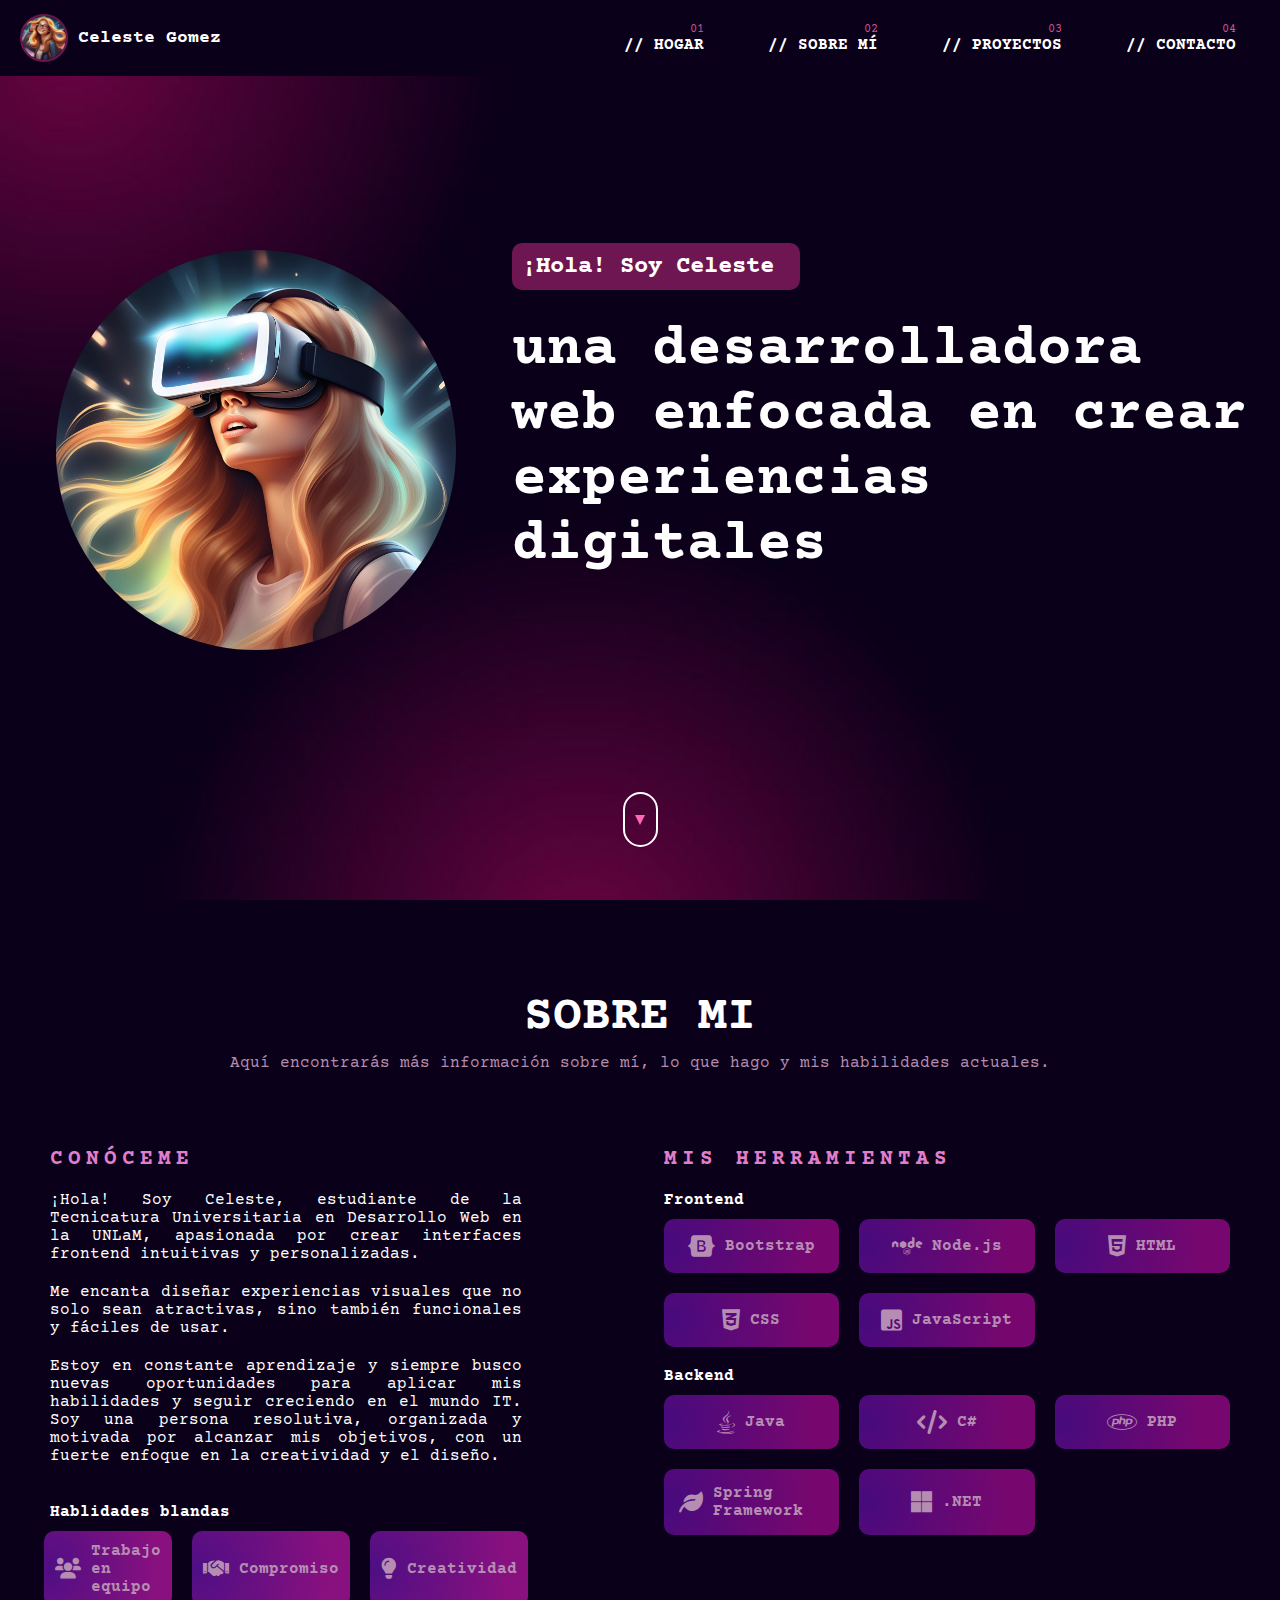
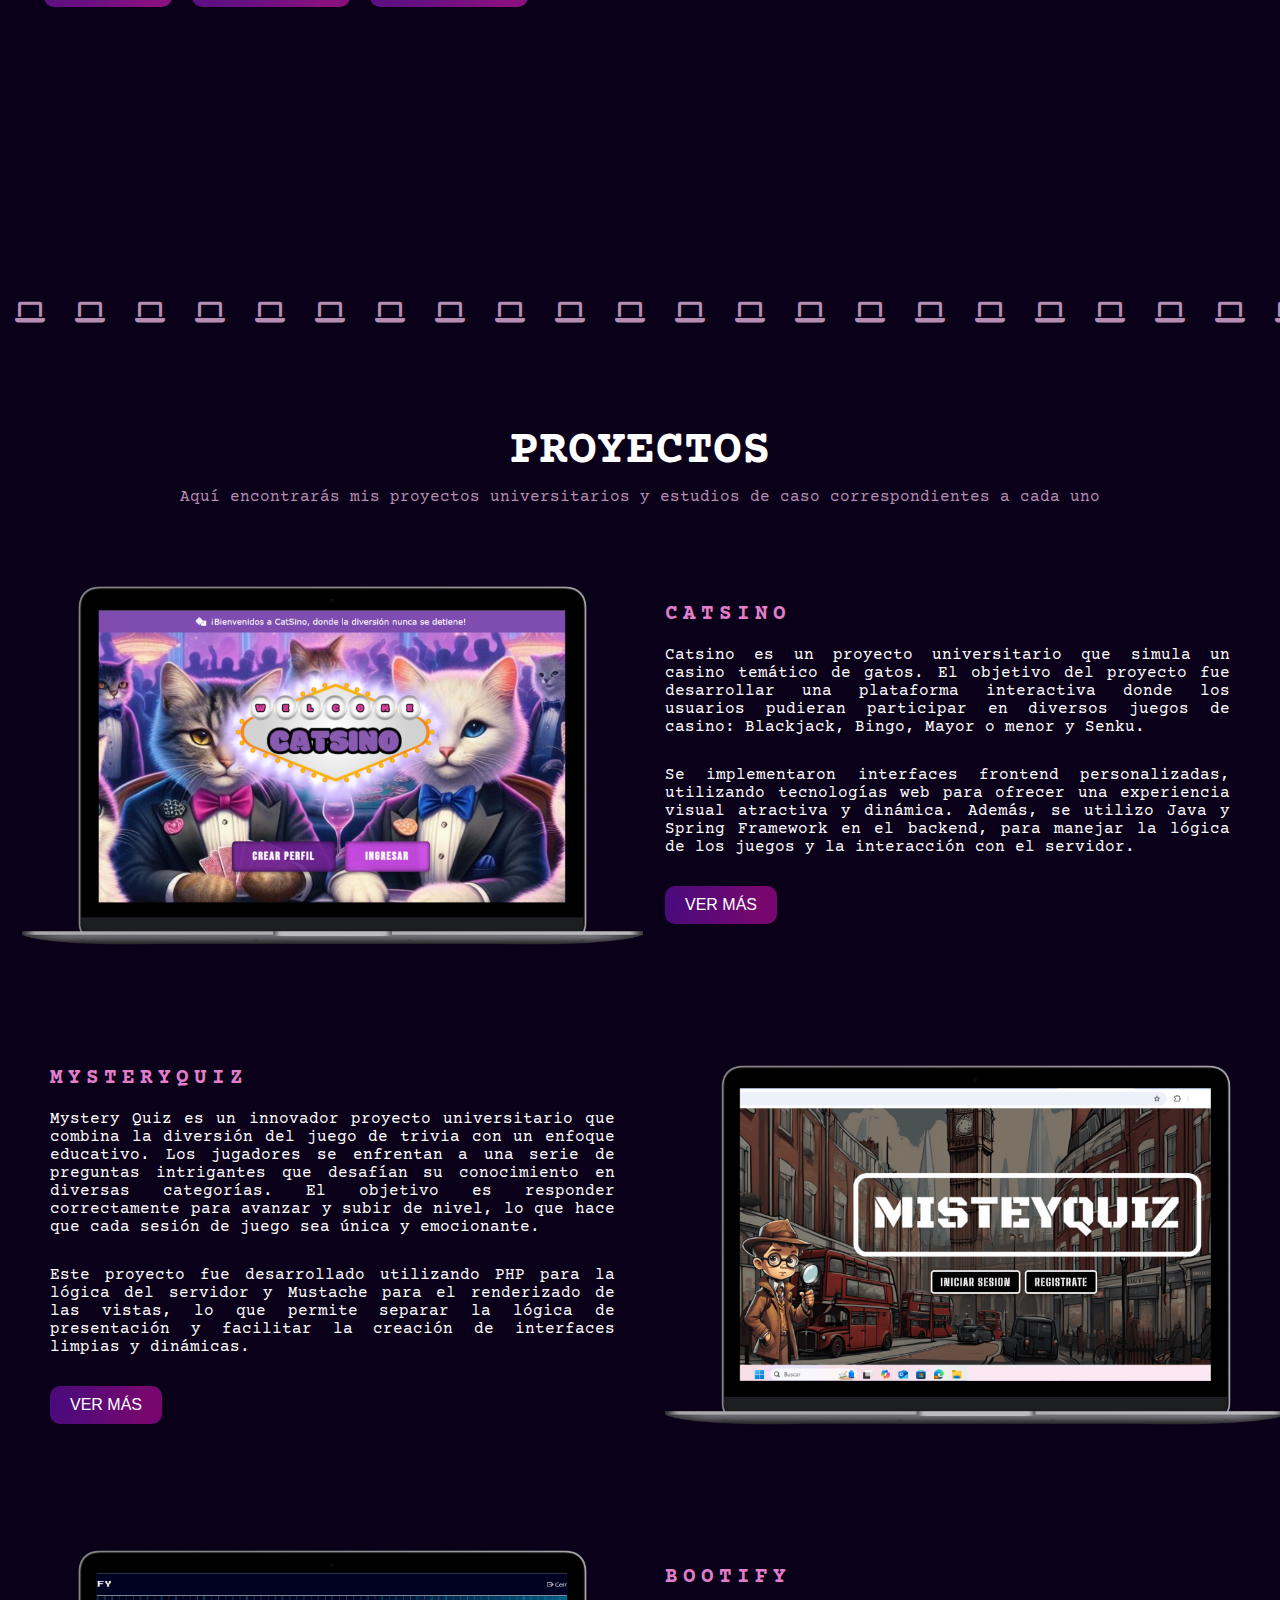
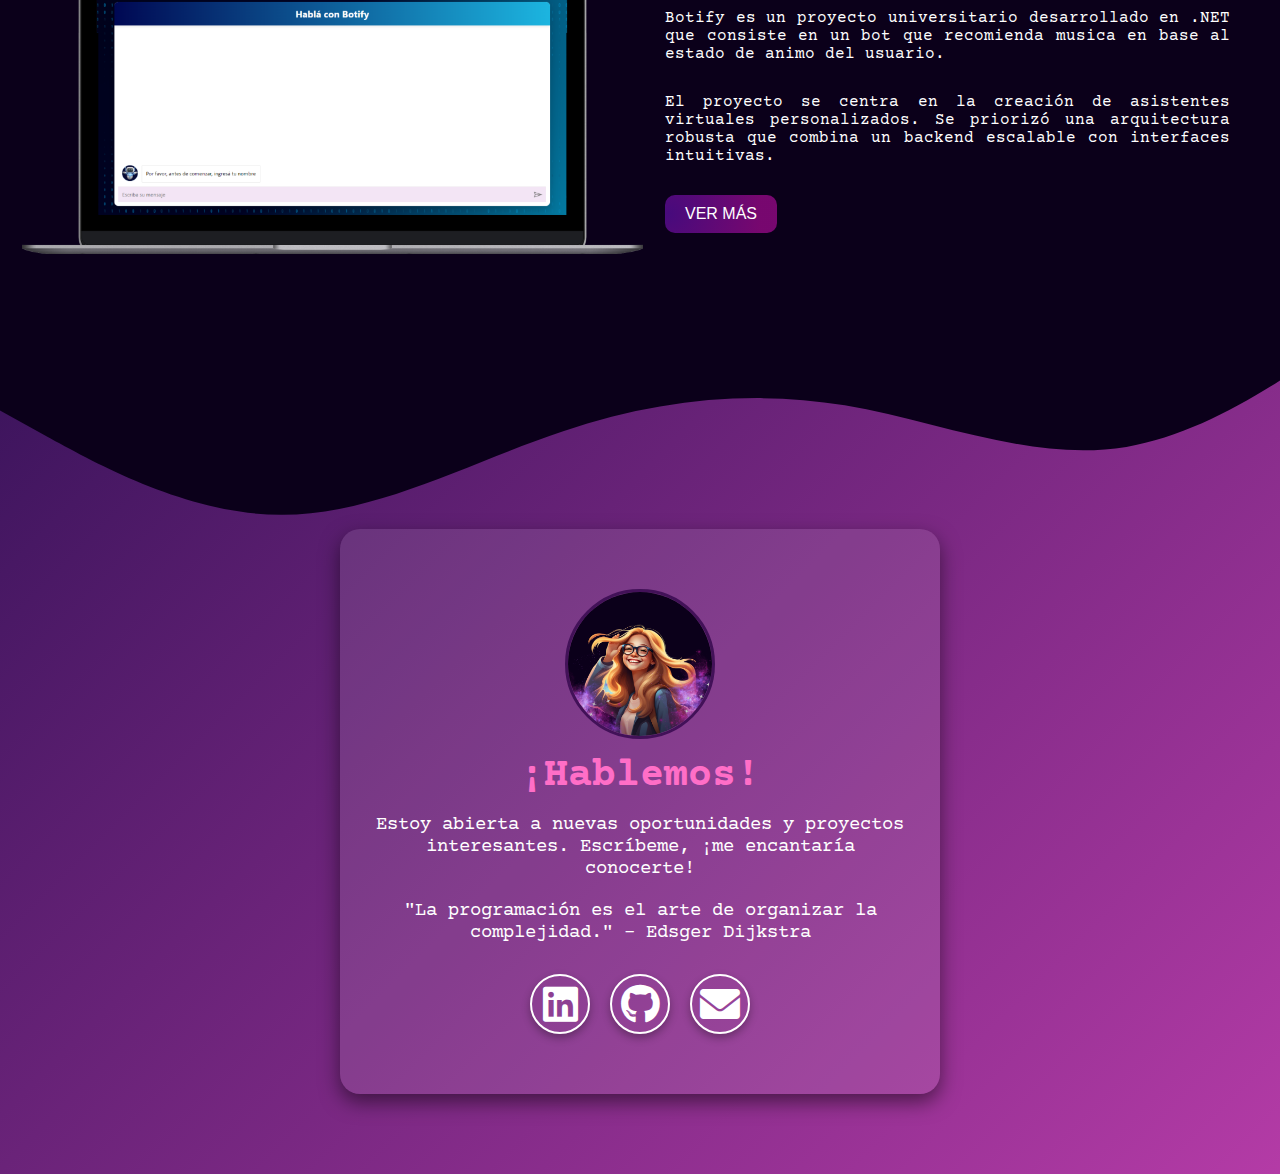
<file: index.html>
<!DOCTYPE html>
<html lang="es">
<head>
    <meta charset="UTF-8">
    <meta name="viewport" content="width=device-width, initial-scale=1.0">
    <meta http-equiv="Content-Language" content="es">
    <link rel="icon" href="imagenes/favicon (3).png" type="image/png">
    <link rel="stylesheet" href="css/index.css">
    <link rel="stylesheet" href="css/movil.css">
    <link rel="stylesheet" href="css/menu.css">
    <link rel="stylesheet" href="https://cdnjs.cloudflare.com/ajax/libs/font-awesome/6.0.0-beta3/css/all.min.css"> 
    <title>Index</title>
    
</head>
<body>
    <!------------------------------- NAVEGADOR ---------------------------->
    <header id="menu">
        <nav  class="navbar">
            <div class="menu-icon" id="menu-icon">
                &#9776; 
            </div>
            <div class="nav-extra">
                <img src="imagenes/FotoMenu.jpg" alt="Foto Navegador" class="nav-img">
                <p class="nav-text">Celeste Gomez</p>
            </div>
            <ul id="nav-links">
            <li><a href="#home"><span class="menu-number">01</span> //   HOGAR</a></li>
            <li><a href="#aboutMe"><span class="menu-number">02</span> //   SOBRE MÍ</a></li>
            <li><a href="#proyects"><span class="menu-number">03</span> //   PROYECTOS</a></li>
            <li><a href="#contacto"><span class="menu-number">04</span> //   CONTACTO</a></li>
        </ul>
        </nav>
    </header>

    <!------------------------------- SECCION HOME ---------------------------->
    <section id="home">
        <div class="contenidoHome">
        <div class="column right-column">
            <img src="imagenes/me.png" alt="foto perfil" class="imagenPerfil">  
        </div>
        <div class="column left-column">
            <h2 class="left-column-titulo">¡Hola! Soy Celeste</h2>
            <p class="highlighted">
                una <span class="highlight">desarrolladora web</span> enfocada en <span class="highlight">crear experiencias</span> digitales
            </p>
        </div>
    </div>
    </section>

    <div class="sectionArrow">
        <div class="oval">
            <a class="arrow" href="#aboutMe"></a>        
        </div>
    </div>

    <!-------------------------------SECCION SOBRE MI ---------------------------->
    <section id="aboutMe">
        <div class="containerAbm"></div>
        <div class="containerAbm">
            <h1>SOBRE MI</h1>
            <p class="subtitle">Aquí encontrarás más información sobre mí, lo que hago y mis habilidades actuales.</p>
            <br><br>
            <div class="contentAbm">
                <div class="column left">
                    <div >
                    <h3>CONÓCEME</h3>
                    <p>¡Hola! Soy Celeste, estudiante de la Tecnicatura Universitaria en Desarrollo Web en la UNLaM, apasionada por crear interfaces frontend intuitivas y personalizadas.</p>
                    <p>Me encanta diseñar experiencias visuales que no solo sean atractivas, sino también funcionales y fáciles de usar.</p>
                    <p>Estoy en constante aprendizaje y siempre busco nuevas oportunidades para aplicar mis habilidades y seguir creciendo en el mundo IT. Soy una persona resolutiva, organizada y motivada por alcanzar mis objetivos, con un fuerte enfoque en la creatividad y el diseño.</p>
                    </div>
                    <br>
                    <h4>Hablidades blandas</h4>
                    <div class="tools pbottom">
                        <div class="tool2"><i class="fas fa-users"></i> Trabajo en equipo</div>
                        <div class="tool2"><i class="fas fa-handshake"></i> Compromiso</div>
                        <div class="tool2"><i class="fas fa-lightbulb"></i> Creatividad</div>
                    </div>
                </div>
                
                <br><br>
                <div class="column right">
                    <h3>MIS HERRAMIENTAS</h3>
                    <h4>Frontend</h4>
                    <div class="tools pbottom">
                        <div class="tool"><i class="fab fa-bootstrap"></i> Bootstrap</div>
                        <div class="tool"><i class="fab fa-node"></i> Node.js</div>
                        <div class="tool"><i class="fab fa-html5"></i> HTML</div>
                        <div class="tool"><i class="fab fa-css3-alt"></i> CSS</div>
                        <div class="tool"><i class="fab fa-js-square"></i> JavaScript</div>
                    </div>
                    <h4>Backend</h4>
                    <div class="tools">
                        <div class="tool"><i class="fab fa-java"></i> Java</div>
                        <div class="tool"><i class="fas fa-code"></i> C#</div>
                        <div class="tool"><i class="fab fa-php"></i> PHP</div>
                        <div class="tool"><i class="fas fa-leaf"></i> Spring Framework</div>
                        <div class="tool"><i class="fab fa-microsoft"></i> .NET</div>
                    </div>
                </div>
            </div>
        </div>
    </section>

    <!------------------------------- ANIMACION DIVISION ---------------------------->
    <div class="computer-line">
        <div class="icons">
          <i class="fas fa-laptop"></i>
          <i class="fas fa-laptop"></i>
          <i class="fas fa-laptop"></i>
          <i class="fas fa-laptop"></i>
          <i class="fas fa-laptop"></i>
          <i class="fas fa-laptop"></i>
          <i class="fas fa-laptop"></i>
          <i class="fas fa-laptop"></i>
          <i class="fas fa-laptop"></i>
          <i class="fas fa-laptop"></i>
           <i class="fas fa-laptop"></i>
           <i class="fas fa-laptop"></i>
           <i class="fas fa-laptop"></i>
           <i class="fas fa-laptop"></i>
           <i class="fas fa-laptop"></i>
          <i class="fas fa-laptop"></i>
          <i class="fas fa-laptop"></i>
          <i class="fas fa-laptop"></i>
          <i class="fas fa-laptop"></i>
          <i class="fas fa-laptop"></i>
          <i class="fas fa-laptop"></i>
          <i class="fas fa-laptop"></i>
          <i class="fas fa-laptop"></i>
          <i class="fas fa-laptop"></i>
          <i class="fas fa-laptop"></i>
          <i class="fas fa-laptop"></i>
          <i class="fas fa-laptop"></i>
          <i class="fas fa-laptop"></i>
          <i class="fas fa-laptop"></i>
          <i class="fas fa-laptop"></i>
           <i class="fas fa-laptop"></i>
           <i class="fas fa-laptop"></i>
           <i class="fas fa-laptop"></i>
           <i class="fas fa-laptop"></i>
           <i class="fas fa-laptop"></i>
          <i class="fas fa-laptop"></i>
          <i class="fas fa-laptop"></i>
          <i class="fas fa-laptop"></i>
          <i class="fas fa-laptop"></i>
          <i class="fas fa-laptop"></i>
        </div>
    </div>
    
    <!------------------------------- SECCION PROYECTOS ---------------------------->
    <section id="proyects">
        <div class="containerpy">
            <h1>PROYECTOS</h1>
            <p class="subtitleP">Aquí encontrarás mis proyectos universitarios y estudios de caso correspondientes a cada uno</p>
            <div class="project-content">
                <div class="columnP left">
                    <img src="imagenes//01-Catsino/homeCatsino.png" alt="Proyecto Catsino">
                </div>
                <div class="columnP right">
                    <h3>CATSINO</h3>
                    <p>Catsino es un proyecto universitario que simula un casino temático de gatos. El objetivo del proyecto fue desarrollar una plataforma interactiva donde los usuarios pudieran participar en diversos juegos de casino: Blackjack, Bingo, Mayor o menor y Senku.</p>
                    <p>Se implementaron interfaces frontend personalizadas, utilizando tecnologías web para ofrecer una experiencia visual atractiva y dinámica. Además, se utilizo Java y Spring Framework en el backend, para manejar la lógica de los juegos y la interacción con el servidor.</p>
                    <a href="view/Proyecto1-Catsino.html" class="show-btn" hr>VER MÁS</a>
                </div>
            </div>   
        </div>

        <div class="containerpy">
            <div class="project-content revers">
                <div class="columnP leftE">
                    <h3>MYSTERYQUIZ</h3>
                    <p>Mystery Quiz es un innovador proyecto universitario que combina la diversión del juego de trivia con un enfoque educativo. Los jugadores se enfrentan a una serie de preguntas intrigantes que desafían su conocimiento en diversas categorías. El objetivo es responder correctamente para avanzar y subir de nivel, lo que hace que cada sesión de juego sea única y emocionante.</p>
                    <p>Este proyecto fue desarrollado utilizando PHP para la lógica del servidor y Mustache para el renderizado de las vistas, lo que permite separar la lógica de presentación y facilitar la creación de interfaces limpias y dinámicas.</p>
                    <a href="view/Proyecto2-MisteryQuiz.html" class="show-btn" hr>VER MÁS</a>
                </div>
                <div class="columnP right">
                    <img src="imagenes/02-MisteryQuiz/homeMistery.png" alt="Proyecto MysteryQuiz">
                </div>
            </div>
            
        </div>

        <div class="containerpy">
            <div class="project-content">
                <div class="columnP left">
                    <img src="imagenes/03-Botify/botifyMuestra.png" alt="Proyecto Botify">
                </div>
                <div class="columnP right">
                    <h3>BOOTIFY</h3>
                    <p>Botify es un proyecto universitario desarrollado en .NET que consiste en un bot que recomienda musica en base al estado de animo del usuario.</p>
                    <p>El proyecto se centra en la creación de asistentes virtuales personalizados. Se priorizó una arquitectura robusta que combina un backend escalable con interfaces intuitivas.</p>
                    <a href="view/Proyecto3-Botify.html" class="show-btn" hr>VER MÁS</a>
                </div>
            </div>   
        </div>

    </section>
   
    <!------------------------------- SECCION CONTACTO ---------------------------->

    <section id="contacto" class="contact-section">
        <div class="wave-top">
            <svg viewBox="0 0 1440 320">
                <path fill="#0b001a" fill-opacity="1" d="M0,160L48,186.7C96,213,192,267,288,266.7C384,267,480,213,576,181.3C672,149,768,139,864,154.7C960,171,1056,213,1152,197.3C1248,181,1344,107,1392,69.3L1440,32L1440,0L1392,0C1344,0,1248,0,1152,0C1056,0,960,0,864,0C768,0,672,0,576,0C480,0,384,0,288,0C192,0,96,0,48,0L0,0Z"></path>
            </svg>
        </div>
    
        <div class="contact-content">
            <div class="contact-card">
                <img src="imagenes/me2.png" alt="Foto de contacto">
                <h2>¡Hablemos!</h2>
                <p class="description">
                    Estoy abierta a nuevas oportunidades y proyectos interesantes. Escríbeme, ¡me encantaría conocerte!
                </p>
                <p class="frase">"La programación es el arte de organizar la complejidad." - Edsger Dijkstra</p>
                <div class="icon-container">
                    <a href="https://www.linkedin.com/in/maria-celeste-gz/" target="_blank" class="icon linkedin"><i class="fab fa-linkedin"></i></a>
                    <a href="https://github.com/Celesgz" target="_blank" class="icon github"><i class="fab fa-github"></i></a>
                    <a href="mailto:gomezcelestet@gmail.com" class="icon email"><i class="fas fa-envelope"></i></a>
                </div>
            </div>
        </div>
    </section>
    
    
   <script>
const menuIcon = document.getElementById('menu-icon');
const navLinks = document.getElementById('nav-links');
menuIcon.addEventListener('click', () => {
    navLinks.style.display = navLinks.style.display === 'none' ? 'flex' : 'none';
});
// Configurar visibilidad inicial del menú según el tamaño de pantalla
function setMenuVisibility() {
    if (window.innerWidth > 768) {
        navLinks.style.display = 'flex'; 
    } else {
        navLinks.style.display = 'none'; 
    }
}
setMenuVisibility();
window.addEventListener('resize', setMenuVisibility);
    </script>
</body>
</html>
</file>
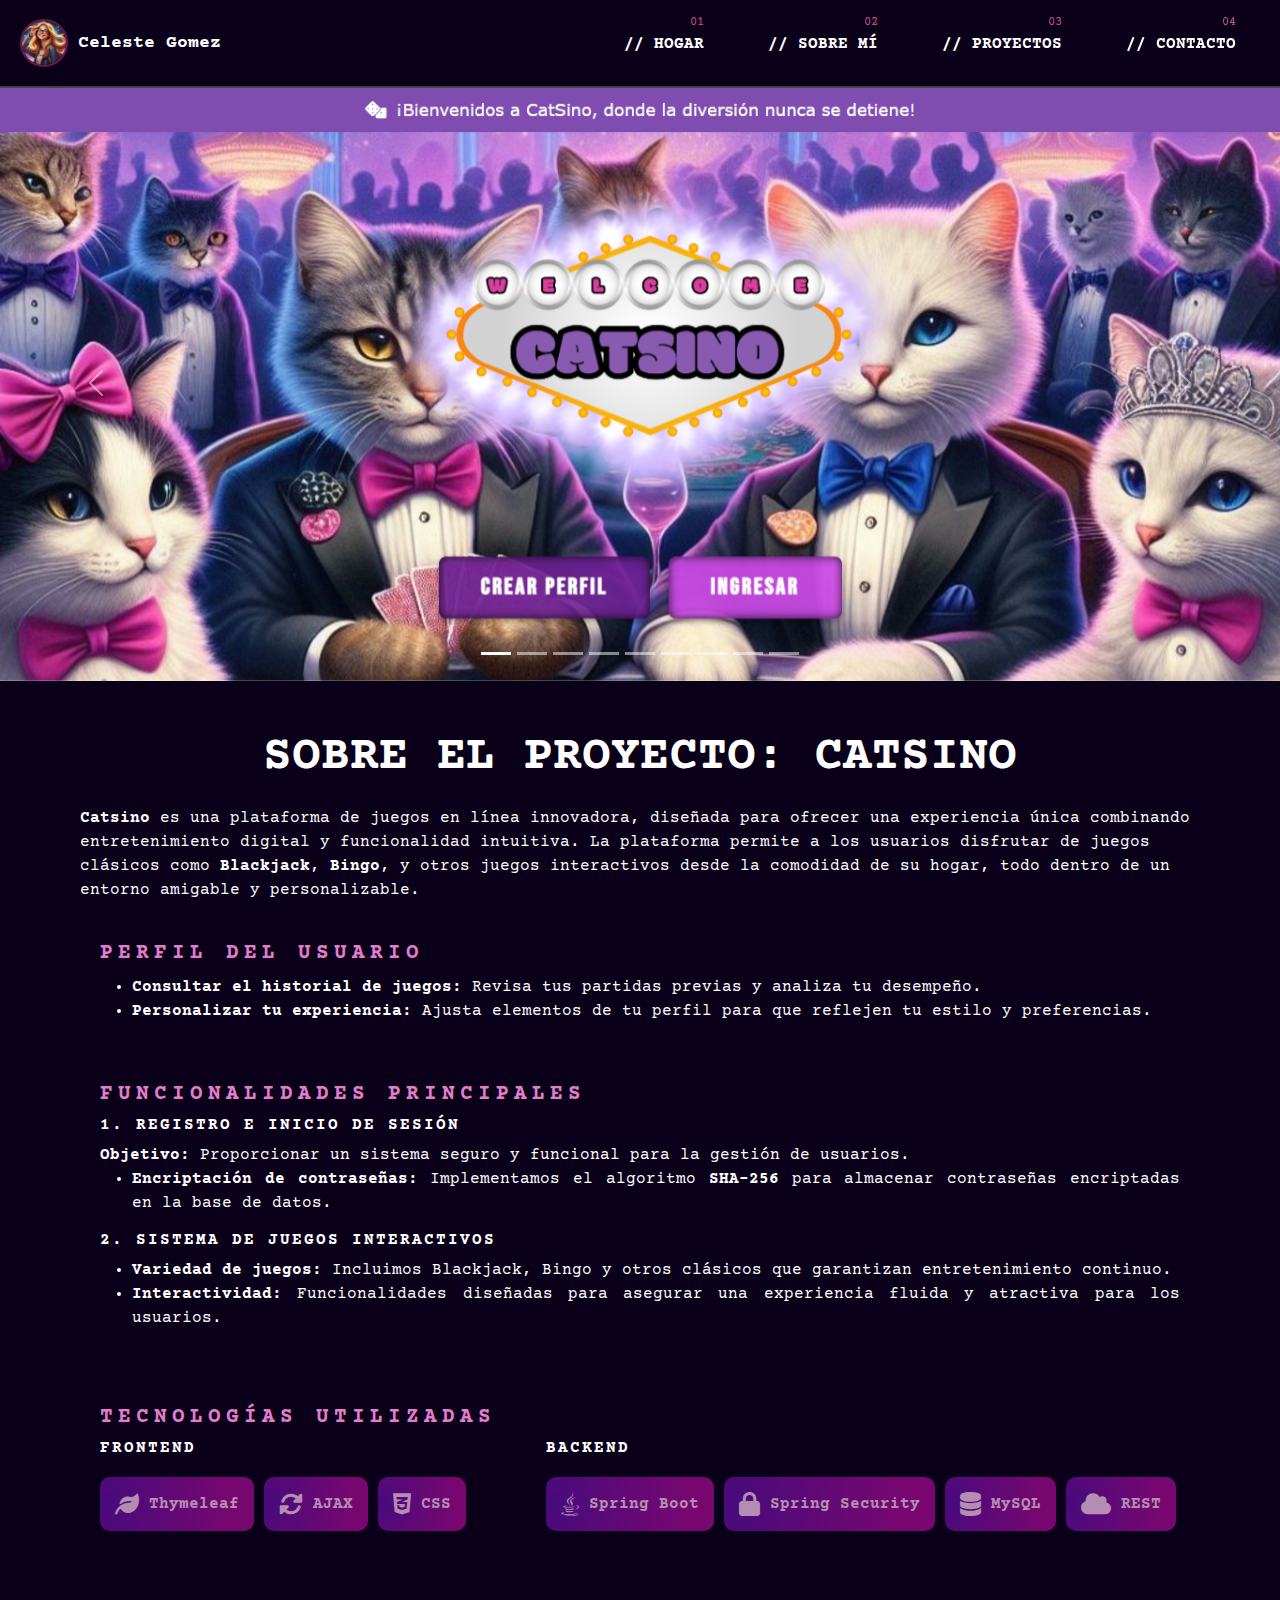
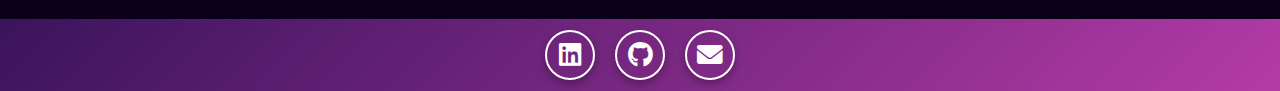
<file: view/Proyecto1-Catsino.html>
<!DOCTYPE html>
<html lang="es">
<head>
    <meta charset="UTF-8">
    <meta name="viewport" content="width=device-width, initial-scale=1.0">
    <meta http-equiv="Content-Language" content="es">
    <link rel="icon" href="../imagenes/favicon.png" type="image/png">
    <link rel="stylesheet" href="../css/proyectos.css">
    <link rel="stylesheet" href="../css/movil.css">
    <link rel="stylesheet" href="../css/menu.css">
    <!-- Bootstrap para el carrusel -->
    <link rel="stylesheet" href="https://cdn.jsdelivr.net/npm/bootstrap@5.3.0-alpha1/dist/css/bootstrap.min.css">
    <link rel="stylesheet" href="https://cdnjs.cloudflare.com/ajax/libs/font-awesome/6.0.0-beta3/css/all.min.css"> 
    <title>Proyecto1</title>
</head>
<body>
    <!------------------------------- NAVEGADOR ---------------------------->
    <header id="menu">
        <nav  class="navbar">
            <div class="menu-icon" id="menu-icon">
                &#9776; 
            </div>
            <div class="nav-extra">
                <img src="../imagenes/FotoMenu.jpg" alt="Foto Navegador" class="nav-img">
                <p class="nav-text">Celeste Gomez</p>
            </div>
            <ul id="nav-links">
            <li><a href="../index.html"><span class="menu-number">01</span> //   HOGAR</a></li>
            <li><a href="../index.html#aboutMe"><span class="menu-number">02</span> //   SOBRE MÍ</a></li>
            <li><a href="../index.html#proyects"><span class="menu-number">03</span> //   PROYECTOS</a></li>
            <li><a href="../index.html#contacto"><span class="menu-number">04</span> //   CONTACTO</a></li>
        </ul>
        </nav>
    </header>

    <!----------------------------- Carrusel de Imágenes------------------------->
    <section id="homeProyecto">
        <div id="carouselExampleIndicators" class="carousel slide" data-bs-ride="carousel">
            <div class="carousel-indicators">
                <button type="button" data-bs-target="#carouselExampleIndicators" data-bs-slide-to="0" class="active"></button>
                <button type="button" data-bs-target="#carouselExampleIndicators" data-bs-slide-to="1"></button>
                <button type="button" data-bs-target="#carouselExampleIndicators" data-bs-slide-to="2"></button>
                <button type="button" data-bs-target="#carouselExampleIndicators" data-bs-slide-to="3"></button>
                <button type="button" data-bs-target="#carouselExampleIndicators" data-bs-slide-to="4"></button>
                <button type="button" data-bs-target="#carouselExampleIndicators" data-bs-slide-to="5"></button>
                <button type="button" data-bs-target="#carouselExampleIndicators" data-bs-slide-to="6"></button>
                <button type="button" data-bs-target="#carouselExampleIndicators" data-bs-slide-to="7"></button>
                <button type="button" data-bs-target="#carouselExampleIndicators" data-bs-slide-to="8"></button>



            </div>
            <div class="carousel-inner">
                <div class="carousel-item active">
                    <img src="../imagenes/01-Catsino/home.png" class="d-block w-100" alt="Home">
                </div>
                <div class="carousel-item">
                    <img src="../imagenes/01-Catsino/login.png" class="d-block w-100" alt="Login">
                </div>
                <div class="carousel-item">
                    <img src="../imagenes/01-Catsino/juegosHome.png" class="d-block w-100" alt="Seccion juegos">
                </div>
                <div class="carousel-item">
                    <img src="../imagenes/01-Catsino/bingo2.png" class="d-block w-100" alt="Bingo">
                </div>
                <div class="carousel-item">
                    <img src="../imagenes/01-Catsino/blackJack.png" class="d-block w-100" alt="Blackjack">
                </div>
                <div class="carousel-item">
                    <img src="../imagenes/01-Catsino/mayorOmenor.png" class="d-block w-100" alt="Mayor o menor juego">
                </div>
                <div class="carousel-item">
                    <img src="../imagenes/01-Catsino/muestra.png" class="d-block w-100" alt="Como jugar">
                </div>
                <div class="carousel-item">
                    <img src="../imagenes/01-Catsino/comprainfo.png" class="d-block w-100" alt="Compra">
                </div>
                <div class="carousel-item">
                    <img src="../imagenes/01-Catsino/compra2.png" class="d-block w-100" alt="Compra 2">
                </div>
                
            </div>
            <button class="carousel-control-prev" type="button" data-bs-target="#carouselExampleIndicators" data-bs-slide="prev">
                <span class="carousel-control-prev-icon" aria-hidden="true"></span>
                <span class="visually-hidden">Anterior</span>
            </button>
            <button class="carousel-control-next" type="button" data-bs-target="#carouselExampleIndicators" data-bs-slide="next">
                <span class="carousel-control-next-icon" aria-hidden="true"></span>
                <span class="visually-hidden">Siguiente</span>
            </button>
        </div>
    </section>

 <!-- Sobre el Proyecto -->
<section id="about">
    <h1><strong>Sobre el Proyecto: Catsino</strong></h1>
    <p><strong>Catsino</strong> es una plataforma de juegos en línea innovadora, diseñada para ofrecer una experiencia única combinando entretenimiento digital y funcionalidad intuitiva. La plataforma permite a los usuarios disfrutar de juegos clásicos como <strong>Blackjack</strong>, <strong>Bingo</strong>, y otros juegos interactivos desde la comodidad de su hogar, todo dentro de un entorno amigable y personalizable.</p>

    <div class="about-container">
        <!-- Primera columna: Texto -->
        <div class="column left">
            <h2><strong>Perfil del Usuario</strong></h2>
            <ul class="justified-list">
                <li><strong>Consultar el historial de juegos:</strong> Revisa tus partidas previas y analiza tu desempeño.</li>
                <li><strong>Personalizar tu experiencia:</strong> Ajusta elementos de tu perfil para que reflejen tu estilo y preferencias.</li>
            </ul>
            <br>

            <h2><strong>Funcionalidades Principales</strong></h2>
            <h4><strong>1. Registro e Inicio de Sesión</strong></h4>
            <p><strong>Objetivo:</strong> Proporcionar un sistema seguro y funcional para la gestión de usuarios.</p>
            <ul class="justified-list">
                <li><strong>Encriptación de contraseñas:</strong> Implementamos el algoritmo <strong>SHA-256</strong> para almacenar contraseñas encriptadas en la base de datos.</li>
            </ul>

            <h4><strong>2. Sistema de Juegos Interactivos</strong></h4>
            <ul class="justified-list">
                <li><strong>Variedad de juegos:</strong> Incluimos Blackjack, Bingo y otros clásicos que garantizan entretenimiento continuo.</li>
                <li><strong>Interactividad:</strong> Funcionalidades diseñadas para asegurar una experiencia fluida y atractiva para los usuarios.</li>
            </ul>
            
        </div>

        <!-- Segunda columna: Tecnologías -->
        <div class="column right">
            <h2>Tecnologías Utilizadas</h2>
            <div class="technologies-container">
                <!-- Columna para Frontend -->
                <div class=" frontend">
                    <h4>Frontend</h4>
                    <div class="tools pbottom">
                        <div class="tool"><i class="fas fa-leaf"></i> Thymeleaf</div>
                        <div class="tool"><i class="fas fa-sync-alt"></i> AJAX</div>
                        <div class="tool"><i class="fab fa-css3-alt"></i> CSS</div>
                    </div>
                </div>
        
                <!-- Columna para Backend -->
                <div class="backend">
                    <h4>Backend</h4>
                    <div class="tools">
                        <div class="tool"><i class="fab fa-java"></i> Spring Boot</div>
                        <div class="tool"><i class="fas fa-lock"></i> Spring Security</div>
                        <div class="tool"><i class="fas fa-database"></i> MySQL</div>
                        <div class="tool"><i class="fas fa-cloud"></i> REST</div>
                    </div>
                </div>
            </div>
        </div>

    </div>
</section>
    <!-- Footer -->
    <footer id="contact">
        <div class="icon-container">
            <a href="https://www.linkedin.com/in/maria-celeste-gz/" target="_blank" class="icon linkedin"><i class="fab fa-linkedin"></i></a>
            <a href="https://github.com/Celesgz" target="_blank" class="icon github"><i class="fab fa-github"></i></a>
            <a href="mailto:gomezcelestet@gmail.com" class="icon email"><i class="fas fa-envelope"></i></a>
        </div>   
     </footer>

    <script src="../js/menu.js"> </script>
    <script src="https://cdn.jsdelivr.net/npm/bootstrap@5.3.0-alpha1/dist/js/bootstrap.bundle.min.js"></script>
</body>
</html>
</file>
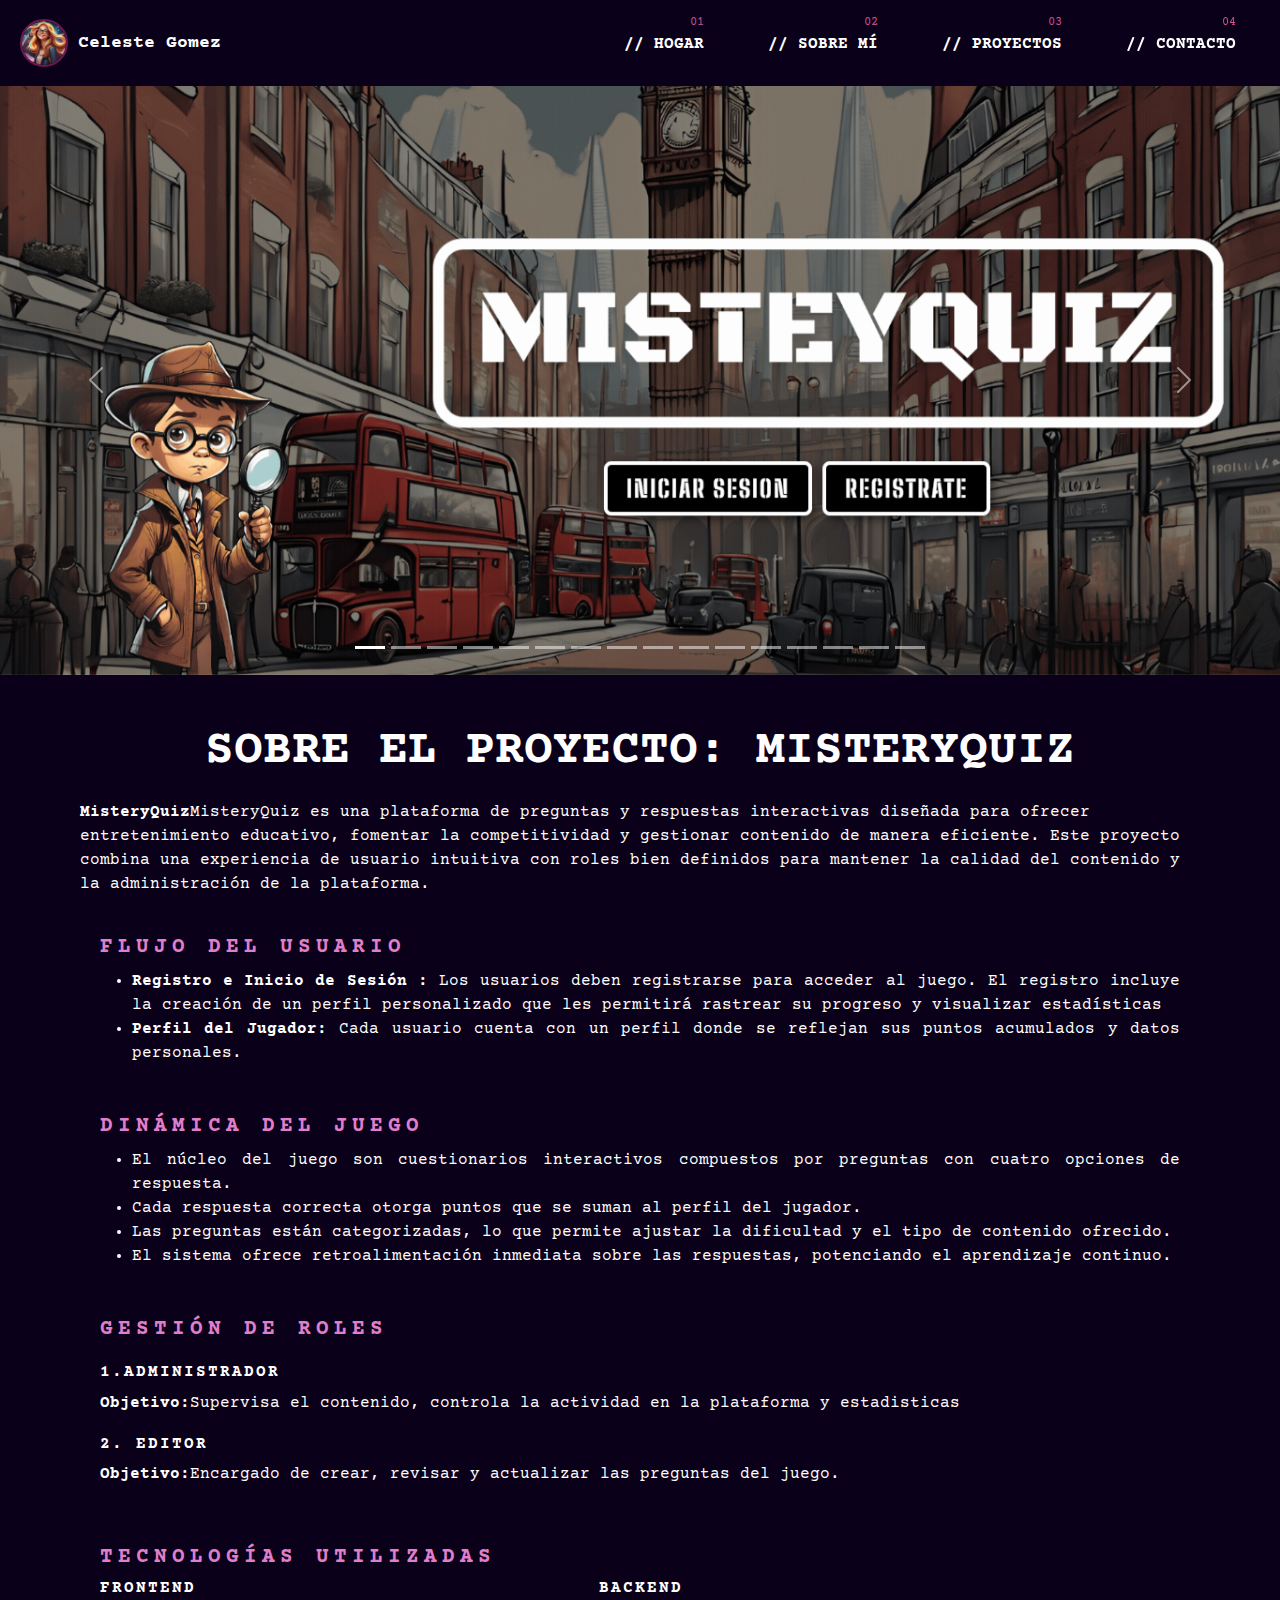
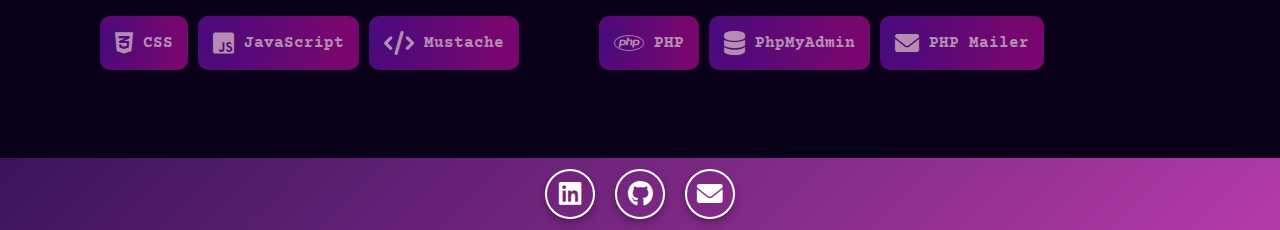
<file: view/Proyecto2-MisteryQuiz.html>
<!DOCTYPE html>
<html lang="es">
<head>
    <meta charset="UTF-8">
    <meta name="viewport" content="width=device-width, initial-scale=1.0">
    <meta http-equiv="Content-Language" content="es">
    <link rel="icon" href="../imagenes/favicon.png" type="image/png">
    <link rel="stylesheet" href="../css/proyectos.css">
    <link rel="stylesheet" href="../css/movil.css">
    <link rel="stylesheet" href="../css/menu.css">
    <!-- Bootstrap para el carrusel -->
    <link rel="stylesheet" href="https://cdn.jsdelivr.net/npm/bootstrap@5.3.0-alpha1/dist/css/bootstrap.min.css">
    <link rel="stylesheet" href="https://cdnjs.cloudflare.com/ajax/libs/font-awesome/6.0.0-beta3/css/all.min.css"> 
    <title>Proyecto2</title>
</head>
<body>
    <!------------------------------- NAVEGADOR ---------------------------->
    <header id="menu">
        <nav  class="navbar">
            <div class="menu-icon" id="menu-icon">
                &#9776; 
            </div>
            <div class="nav-extra">
                <img src="../imagenes/FotoMenu.jpg" alt="Foto Navegador" class="nav-img">
                <p class="nav-text">Celeste Gomez</p>
            </div>
            <ul id="nav-links">
            <li><a href="../index.html"><span class="menu-number">01</span> //   HOGAR</a></li>
            <li><a href="../index.html#aboutMe"><span class="menu-number">02</span> //   SOBRE MÍ</a></li>
            <li><a href="../index.html#proyects"><span class="menu-number">03</span> //   PROYECTOS</a></li>
            <li><a href="../index.html#contacto"><span class="menu-number">04</span> //   CONTACTO</a></li>
        </ul>
        </nav>
    </header>

    <!----------------------------- Carrusel de Imágenes------------------------->
    <section id="homeProyecto">
        <div id="carouselExampleIndicators" class="carousel slide" data-bs-ride="carousel">
            <div class="carousel-indicators">
                <button type="button" data-bs-target="#carouselExampleIndicators" data-bs-slide-to="0" class="active"></button>
                <button type="button" data-bs-target="#carouselExampleIndicators" data-bs-slide-to="1"></button>
                <button type="button" data-bs-target="#carouselExampleIndicators" data-bs-slide-to="2"></button>
                <button type="button" data-bs-target="#carouselExampleIndicators" data-bs-slide-to="3"></button>
                <button type="button" data-bs-target="#carouselExampleIndicators" data-bs-slide-to="4"></button>
                <button type="button" data-bs-target="#carouselExampleIndicators" data-bs-slide-to="5"></button>
                <button type="button" data-bs-target="#carouselExampleIndicators" data-bs-slide-to="6"></button>
                <button type="button" data-bs-target="#carouselExampleIndicators" data-bs-slide-to="7"></button>
                <button type="button" data-bs-target="#carouselExampleIndicators" data-bs-slide-to="8"></button>
                <button type="button" data-bs-target="#carouselExampleIndicators" data-bs-slide-to="9"></button>
                <button type="button" data-bs-target="#carouselExampleIndicators" data-bs-slide-to="10"></button>
                <button type="button" data-bs-target="#carouselExampleIndicators" data-bs-slide-to="11"></button>
                <button type="button" data-bs-target="#carouselExampleIndicators" data-bs-slide-to="12"></button>
                <button type="button" data-bs-target="#carouselExampleIndicators" data-bs-slide-to="13"></button>
                <button type="button" data-bs-target="#carouselExampleIndicators" data-bs-slide-to="14"></button>
                <button type="button" data-bs-target="#carouselExampleIndicators" data-bs-slide-to="15"></button>



            </div>
            <div class="carousel-inner">
                <div class="carousel-item active">
                    <img src="../imagenes/02-MisteryQuiz/home.png" class="d-block w-100" alt="Home">
                </div>
                <div class="carousel-item">
                    <img src="../imagenes/02-MisteryQuiz/registro.png" class="d-block w-100" alt="Registro">
                </div>
                <div class="carousel-item">
                    <img src="../imagenes/02-MisteryQuiz/index.png" class="d-block w-100" alt="index">
                </div>
                <div class="carousel-item">
                    <img src="../imagenes/02-MisteryQuiz/perfil.png" class="d-block w-100" alt="Perfil">
                </div>
                <div class="carousel-item">
                    <img src="../imagenes/02-MisteryQuiz/pregunta2.png" class="d-block w-100" alt="Juego">
                </div>
                <div class="carousel-item">
                    <img src="../imagenes/02-MisteryQuiz/preguntaCorrecta.png" class="d-block w-100" alt="JuegoCorrecto">
                </div>
                <div class="carousel-item">
                    <img src="../imagenes/02-MisteryQuiz/info.png" class="d-block w-100" alt="Como Jugar">
                </div>
                <div class="carousel-item">
                    <img src="../imagenes/02-MisteryQuiz/ranking.png" class="d-block w-100" alt="Ranking">
                </div>
                <div class="carousel-item">
                    <img src="../imagenes/02-MisteryQuiz/admin1.png" class="d-block w-100" alt="Perfil-Admin">
                </div>
                <div class="carousel-item">
                    <img src="../imagenes/02-MisteryQuiz/admin2.png" class="d-block w-100" alt="Perfil-Admin">
                </div>
                <div class="carousel-item">
                    <img src="../imagenes/02-MisteryQuiz/editorHome.png" class="d-block w-100" alt="Perfil-Editor">
                </div>
                <div class="carousel-item">
                    <img src="../imagenes/02-MisteryQuiz/darDealta.png" class="d-block w-100" alt="Funcion-Dar de alta pregunta">
                </div>
                <div class="carousel-item">
                    <img src="../imagenes/02-MisteryQuiz/modfiicar.png" class="d-block w-100" alt="Funcion-ModificarPregunta">
                </div>
                <div class="carousel-item">
                    <img src="../imagenes/02-MisteryQuiz/preguntaSugerida.png" class="d-block w-100" alt="Funcion-PreguntaSugerida">
                </div>
                <div class="carousel-item">
                    <img src="../imagenes/02-MisteryQuiz/preguntaRep.png" class="d-block w-100" alt="Funcion-PreguntaReportada">
                </div>
                
            </div>
            <button class="carousel-control-prev" type="button" data-bs-target="#carouselExampleIndicators" data-bs-slide="prev">
                <span class="carousel-control-prev-icon" aria-hidden="true"></span>
                <span class="visually-hidden">Anterior</span>
            </button>
            <button class="carousel-control-next" type="button" data-bs-target="#carouselExampleIndicators" data-bs-slide="next">
                <span class="carousel-control-next-icon" aria-hidden="true"></span>
                <span class="visually-hidden">Siguiente</span>
            </button>
        </div>
    </section>

 <!-- Sobre el Proyecto -->
<section id="about">
    <h1><strong>Sobre el Proyecto: MisteryQuiz</strong></h1>
    <p><strong>MisteryQuiz</strong>MisteryQuiz es una plataforma de preguntas y respuestas interactivas diseñada para ofrecer entretenimiento educativo, fomentar la competitividad y gestionar contenido de manera eficiente. Este proyecto combina una experiencia de usuario intuitiva con roles bien definidos para mantener la calidad del contenido y la administración de la plataforma.</p>

    <div class="about-container">
        <!-- Primera columna: Texto -->
        <div class="column left">
            <h2><strong>Flujo del usuario</strong></h2>
            <ul class="justified-list">
                <li><strong>Registro e Inicio de Sesión :</strong> Los usuarios deben registrarse para acceder al juego. El registro incluye la creación de un perfil personalizado que les permitirá rastrear su progreso y visualizar estadísticas</li>
                <li><strong>Perfil del Jugador:</strong> Cada usuario cuenta con un perfil donde se reflejan sus puntos acumulados y datos personales.</li>
            </ul>

            <h2 class="mt"><strong>Dinámica del juego</strong></h2>
            <ul class="justified-list">
                <li>El núcleo del juego son cuestionarios interactivos compuestos por preguntas con cuatro opciones de respuesta.</li>
                <li>Cada respuesta correcta otorga puntos que se suman al perfil del jugador.</li>
                <li>Las preguntas están categorizadas, lo que permite ajustar la dificultad y el tipo de contenido ofrecido.</li>
                <li>El sistema ofrece retroalimentación inmediata sobre las respuestas, potenciando el aprendizaje continuo.</li>
            </ul>

            <h2 class="mt"><strong>Gestión de Roles</strong></h2>
            <h4 class="mt2"><strong>1.Administrador </strong></h4>
            <p class="justified-list"><strong>Objetivo:</strong>Supervisa el contenido, controla la actividad en la plataforma y estadisticas</p>

            <h4 class="mt2"><strong>2. Editor </strong></h4>
            <p class="justified-list"><strong>Objetivo:</strong>Encargado de crear, revisar y actualizar las preguntas del juego.</p>

        </div>

        <!-- Segunda columna: Tecnologías -->
        <div class="column right">
            <h2>Tecnologías Utilizadas</h2>
            <div class="technologies-container">
                <!-- Columna para Frontend -->
                <div class=" frontend">
                    <h4>Frontend</h4>
                    <div class="tools pbottom">
                        <div class="tool"><i class="fab fa-css3-alt"></i> CSS</div>
                        <div class="tool"><i class="fab fa-js-square"></i> JavaScript</div>
                        <div class="tool"><i class="fas fa-code"></i> Mustache</div>
                    </div>
                </div>
        
                <!-- Columna para Backend -->
                <div class="backend">
                    <h4>Backend</h4>
                    <div class="tools">
                        <div class="tool"><i class="fab fa-php"></i> PHP</div>
                        <div class="tool"><i class="fas fa-database"></i> PhpMyAdmin</div>
                        <div class="tool"><i class="fas fa-envelope"></i> PHP Mailer</div>
                    </div>
                </div>
            </div>
        </div>

    </div>
</section>
    <!-- Footer -->
    <footer id="contact">
        <div class="icon-container">
            <a href="https://www.linkedin.com/in/maria-celeste-gz/" target="_blank" class="icon linkedin"><i class="fab fa-linkedin"></i></a>
            <a href="https://github.com/Celesgz" target="_blank" class="icon github"><i class="fab fa-github"></i></a>
            <a href="mailto:gomezcelestet@gmail.com" class="icon email"><i class="fas fa-envelope"></i></a>
        </div>   
     </footer>

    <script src="../js/menu.js"> </script>
    <script src="https://cdn.jsdelivr.net/npm/bootstrap@5.3.0-alpha1/dist/js/bootstrap.bundle.min.js"></script>
</body>
</html>
</file>
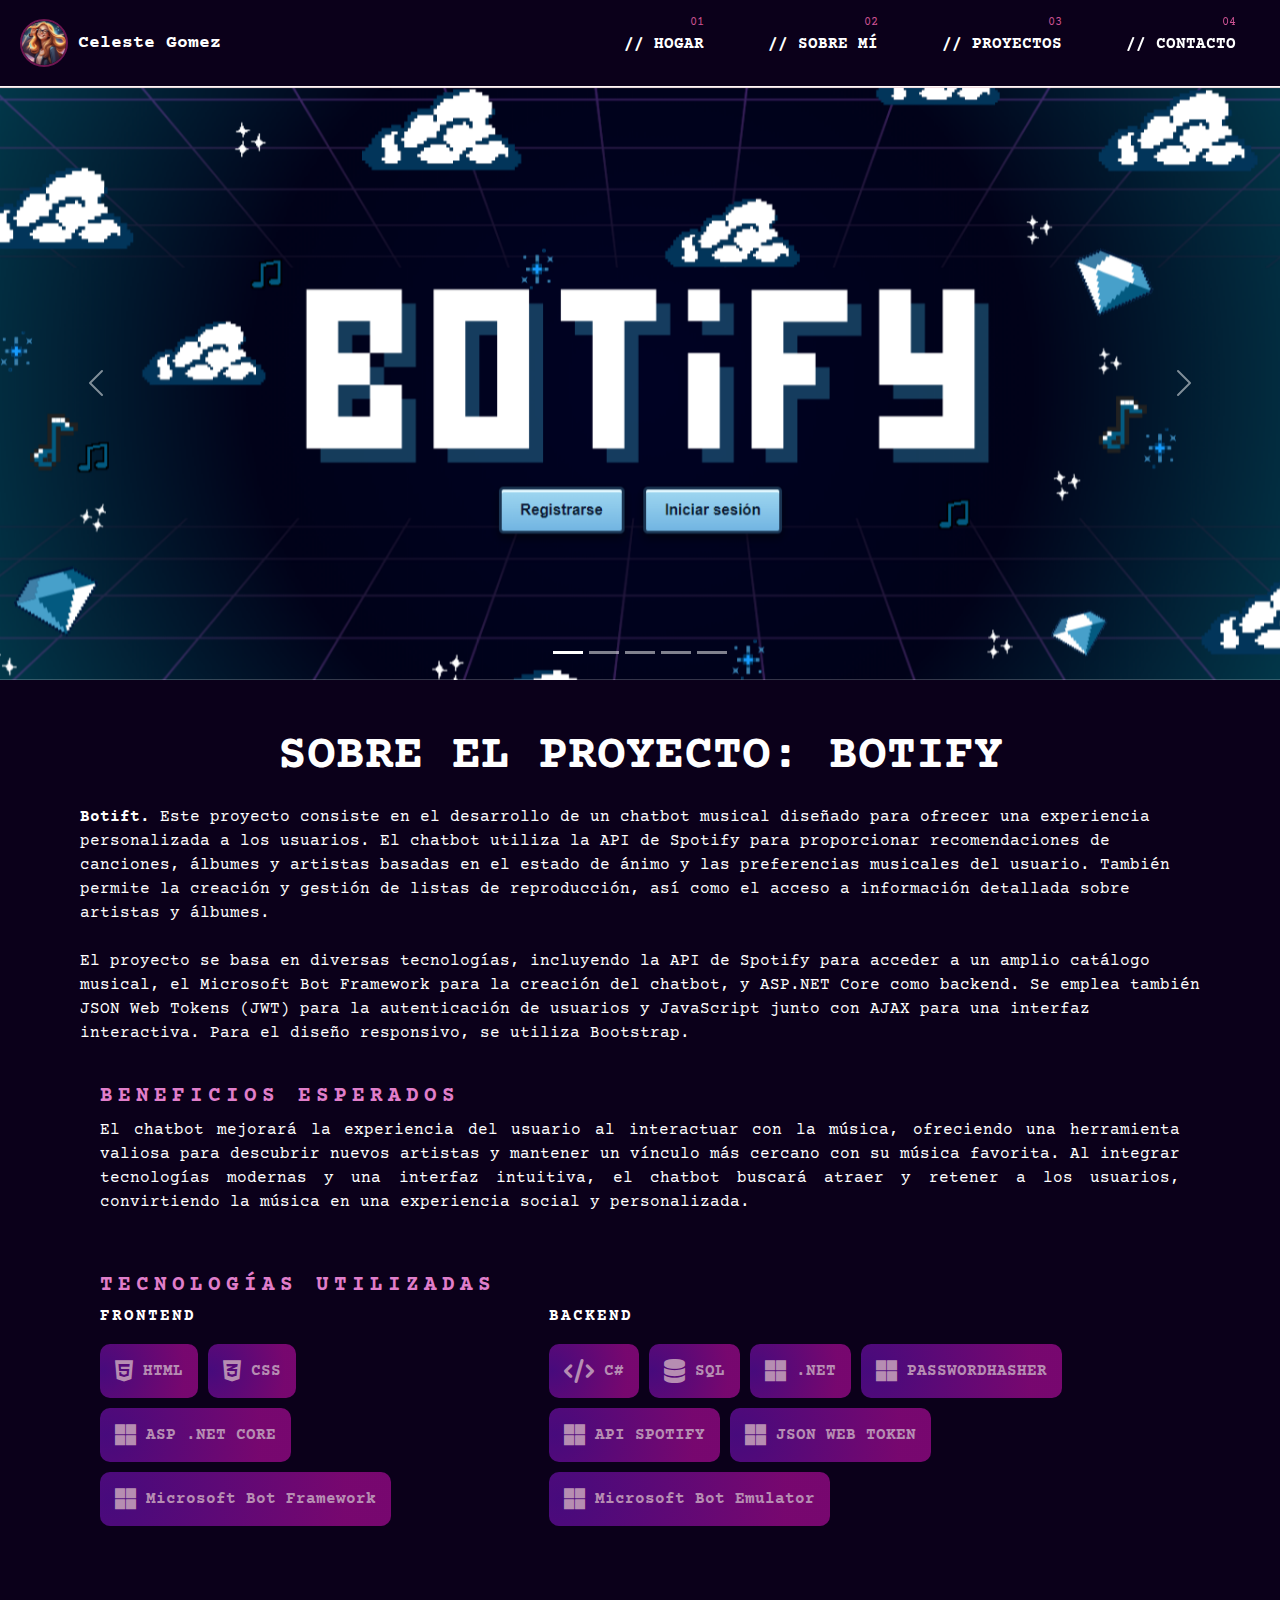
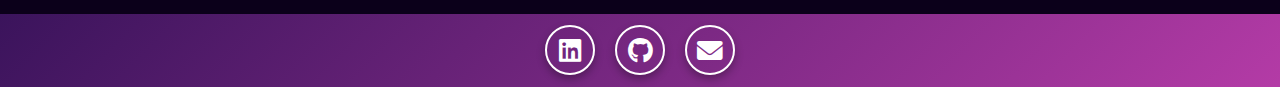
<file: view/Proyecto3-Botify.html>
<!DOCTYPE html>
<html lang="es">
<head>
    <meta charset="UTF-8">
    <meta name="viewport" content="width=device-width, initial-scale=1.0">
    <meta http-equiv="Content-Language" content="es">
    <link rel="icon" href="../imagenes/favicon.png" type="image/png">
    <link rel="stylesheet" href="../css/proyectos.css">
    <link rel="stylesheet" href="../css/movil.css">
    <link rel="stylesheet" href="../css/menu.css">
    <!-- Bootstrap para el carrusel -->
    <link rel="stylesheet" href="https://cdn.jsdelivr.net/npm/bootstrap@5.3.0-alpha1/dist/css/bootstrap.min.css">
    <link rel="stylesheet" href="https://cdnjs.cloudflare.com/ajax/libs/font-awesome/6.0.0-beta3/css/all.min.css"> 
    <title>Proyecto1</title>
</head>
<body>
    <!------------------------------- NAVEGADOR ---------------------------->
    <header id="menu">
        <nav  class="navbar">
            <div class="menu-icon" id="menu-icon">
                &#9776; 
            </div>
            <div class="nav-extra">
                <img src="../imagenes/FotoMenu.jpg" alt="Foto Navegador" class="nav-img">
                <p class="nav-text">Celeste Gomez</p>
            </div>
            <ul id="nav-links">
            <li><a href="../index.html"><span class="menu-number">01</span> //   HOGAR</a></li>
            <li><a href="../index.html#aboutMe"><span class="menu-number">02</span> //   SOBRE MÍ</a></li>
            <li><a href="../index.html#proyects"><span class="menu-number">03</span> //   PROYECTOS</a></li>
            <li><a href="../index.html#contacto"><span class="menu-number">04</span> //   CONTACTO</a></li>
        </ul>
        </nav>
    </header>

    <!----------------------------- Carrusel de Imágenes------------------------->
    <section id="homeProyecto">
        <div id="carouselExampleIndicators" class="carousel slide" data-bs-ride="carousel">
            
            <!-- BOTONES -->
            <div class="carousel-indicators">
                <button type="button" data-bs-target="#carouselExampleIndicators" data-bs-slide-to="0" class="active"></button>
                <button type="button" data-bs-target="#carouselExampleIndicators" data-bs-slide-to="1"></button>
                <button type="button" data-bs-target="#carouselExampleIndicators" data-bs-slide-to="2"></button>
                <button type="button" data-bs-target="#carouselExampleIndicators" data-bs-slide-to="3"></button>
                <button type="button" data-bs-target="#carouselExampleIndicators" data-bs-slide-to="4"></button>
            </div>

            <!-- IMAGENES -->
            <div class="carousel-inner">
                <div class="carousel-item active">
                    <img src="../imagenes/03-Botify/HomeBotify.png" class="d-block w-100" alt="Home">
                </div>
                <div class="carousel-item">
                    <img src="../imagenes/03-Botify/IniSeBotify.png" class="d-block w-100" alt="Login">
                </div>
                <div class="carousel-item">
                    <img src="../imagenes/03-Botify/RegistroBotify.png" class="d-block w-100" alt="Registro">
                </div>
                <div class="carousel-item">
                    <img src="../imagenes/03-Botify/dialogoBotify.png" class="d-block w-100" alt="DialogoInicial">
                </div>
                <div class="carousel-item">
                    <img src="../imagenes/03-Botify/dialogoBotify1.png" class="d-block w-100" alt="Dialogo">
                </div>
                
            </div>

            <!-- FLECHAS -->
            <button class="carousel-control-prev" type="button" data-bs-target="#carouselExampleIndicators" data-bs-slide="prev">
                <span class="carousel-control-prev-icon" aria-hidden="true"></span>
                <span class="visually-hidden">Anterior</span>
            </button>
            <button class="carousel-control-next" type="button" data-bs-target="#carouselExampleIndicators" data-bs-slide="next">
                <span class="carousel-control-next-icon" aria-hidden="true"></span>
                <span class="visually-hidden">Siguiente</span>
            </button>
        </div>
    </section>

 <!-- Sobre el Proyecto -->
<section id="about">
    <h1><strong>Sobre el Proyecto: Botify</strong></h1>
    <p><strong>Botift.</strong> Este proyecto consiste en el desarrollo de un chatbot musical diseñado para ofrecer una experiencia personalizada a los usuarios. El chatbot utiliza la API de Spotify para proporcionar recomendaciones de canciones, álbumes y artistas basadas en el estado de ánimo y las preferencias musicales del usuario. También permite la creación y gestión de listas de reproducción, así como el acceso a información detallada sobre artistas y álbumes.</p>
  <br>
    <p>El proyecto se basa en diversas tecnologías, incluyendo la API de Spotify para acceder a un amplio catálogo musical, el Microsoft Bot Framework para la creación del chatbot, y ASP.NET Core como backend. Se emplea también JSON Web Tokens (JWT) para la autenticación de usuarios y JavaScript junto con AJAX para una interfaz interactiva. Para el diseño responsivo, se utiliza Bootstrap.</p>

    <div class="about-container">
        <!-- Primera columna: Texto -->
        <div class="column left">
            <h2><strong>Beneficios esperados</strong></h2>
            <p class="justified-list">El chatbot mejorará la experiencia del usuario al interactuar con la música, ofreciendo una herramienta valiosa para descubrir nuevos artistas y mantener un vínculo más cercano con su música favorita. Al integrar tecnologías modernas y una interfaz intuitiva, el chatbot buscará atraer y retener a los usuarios, convirtiendo la música en una experiencia social y personalizada. </p>
        </div>

        <!-- Segunda columna: Tecnologías -->
        <div class="column right">
            <h2>Tecnologías Utilizadas</h2>
            <div class="technologies-container">
                <!-- Columna para Frontend -->
                <div class=" frontend">
                    <h4>Frontend</h4>
                    <div class="tools pbottom">
                        <div class="tool"><i class="fab fa-html5"></i> HTML</div>
                        <div class="tool"><i class="fab fa-css3-alt"></i> CSS</div>
                        <div class="tool"><i class="fab fa-microsoft"></i>ASP .NET CORE</div>
                        <div class="tool"><i class="fab fa-microsoft"></i> Microsoft Bot Framework</div>

                    </div>
                </div>
        
                <!-- Columna para Backend -->
                <div class="backend">
                    <h4>Backend</h4>
                    <div class="tools">
                        <div class="tool"><i class="fas fa-code"></i> C#</div>
                        <div class="tool"><i class="fas fa-database"></i> SQL</div>
                        <div class="tool"><i class="fab fa-microsoft"></i> .NET</div>
                        <div class="tool"><i class="fab fa-microsoft"></i> PASSWORDHASHER</div>
                        <div class="tool"><i class="fab fa-microsoft"></i> API SPOTIFY</div>
                        <div class="tool"><i class="fab fa-microsoft"></i> JSON WEB TOKEN</div>
                        <div class="tool"><i class="fab fa-microsoft"></i> Microsoft Bot Emulator</div>
                    </div>
                </div>
            </div>
        </div>

    </div>
</section>
    <!-- Footer -->
    <footer id="contact">
        <div class="icon-container">
            <a href="https://www.linkedin.com/in/maria-celeste-gz/" target="_blank" class="icon linkedin"><i class="fab fa-linkedin"></i></a>
            <a href="https://github.com/Celesgz" target="_blank" class="icon github"><i class="fab fa-github"></i></a>
            <a href="mailto:gomezcelestet@gmail.com" class="icon email"><i class="fas fa-envelope"></i></a>
        </div>   
     </footer>

    <script src="../js/menu.js"> </script>
    <script src="https://cdn.jsdelivr.net/npm/bootstrap@5.3.0-alpha1/dist/js/bootstrap.bundle.min.js"></script>
</body>
</html>
</file>
<file: css/index.css>
@import url('https://fonts.googleapis.com/css2?family=Courier+Prime:ital,wght@0,400;0,700;1,400;1,700&display=swap');

* {
    margin: 0;
    padding: 0;
    box-sizing: border-box;
}

body , html {
    font-family: 'Courier Prime', monospace;
    margin: 0;
    padding: 0;
    box-sizing: border-box;
    overflow-x: hidden;}



#home{
    display: flex;
    align-items: center; 
    justify-content: center; 
    padding: 1.25rem;
    background-image: url(../imagenes/fondoIndex.jpg) ; 
    background-repeat: no-repeat;
    background-size: cover;
    min-height: 100vh;
    margin: 0 auto; 
    padding: 0;
    width: 100%; 
}
.contenidoHome{
    display: flex;
    align-items: center; 
    justify-content: center; 
}

.column:nth-child(1){
    width: 40%; 
}
.column:nth-child(2){
    width: 60%; 
}


/* .left-column {
   padding: 1.25rem; 
     margin-left: 0.625rem; 
} */

.left-column-titulo {
    padding:  0.625rem;
    background-color: #6e1651;
    color: white;
    border-radius: 0.625rem;
    max-width: 18rem;
}

.highlighted {
    margin-top:  1.75rem;
    font-size: 3.6rem; 
    font-weight: bold; 
    color: #fff;
    margin-bottom: 80px;
}

.highlight {
    color: #fff; 
    animation: glow 2s infinite alternate;
}

@keyframes glow {
    from {
        text-shadow: 
            0 0 0.25rem #ff69b4, 
            0 0 0.5rem #ff69b4, 
            0 0 0.75rem #ff69b4, 
            0 0 1rem #ff69b4;
    }
    to {
        text-shadow: 
            0 0 0.5rem #ff69b4, 
            0 0 0.75rem #ff69b4, 
            0 0 1rem #ff69b4, 
            0 0 1.25rem #ff69b4;
    }
}
/*flecha seccion*/
.imagenPerfil {
    width: 25rem; 
    height: auto; 
    object-fit: cover; 
    display: block; 
    margin: 0 auto; 
    border-radius: 50%;
}
.sectionArrow {
    display: flex;
    justify-content: center;
    align-items: center;
    position: absolute;
    top: 88%;
    width: 100%;
    background-color: transparent;
}

.oval {
    display: flex;
    justify-content: center;
    align-items: center;
    width: 35px;
    height:55px; 
    border: 2px solid #fff; 
    border-radius: 50px; 
    position: relative;
}

.arrow {
    width: 0;
    height: 0;
    border-left: 5px solid transparent;
    border-right: 5px solid transparent;
    border-top: 10px solid #ff69b4; 
    position: absolute;
    animation: bounce 0.7s infinite alternate;
}
@keyframes bounce {
    0% {
        top: 15px;
    }
    100% {
        top:30px;
    }
}
/*-------------------------------------SECCION SOBRE MI --------------------*/
#aboutMe , #proyects {
    padding: 90px 50px;
    background-color: #0b001a;
    min-height: 110vh;
}
#proyects{
    margin-bottom: 0;
    padding-bottom: 30px;
}

.containerAbm, .containerpy {
    max-width: 1200px;
    margin: auto;
    text-align: center;
}

h1 {
    font-size: 3rem;
    color: #ffffff;
    text-transform: uppercase;
    margin-bottom: 10px;
}

.subtitle , .subtitleP{
    font-size: 1rem;
    color: #b68db2;
    margin-bottom: 40px;
}

.subtitleP{
    margin-bottom:20px;
}

.contentAbm {
    display: flex;
    justify-content: space-between;
    align-items: flex-start;
    margin: 0 auto;
    gap: 70px;
}

.column {
    width: 48%;
}

/* Estilos para la sección "Conóceme" */
.left h3, .right h3 ,.leftE h3 {
    text-align: left;
    color: #e07eca;
    font-size: 1.3rem; 
    margin-bottom: 20px;
    letter-spacing: 5px;
}

.left p {
    color: white;
    margin-bottom: 20px;
    font-size: 1rem; 
    text-align: justify;

}

.tools {
    display: grid;
    justify-content: center;
    grid-template-columns: repeat(3, 1fr);
    gap: 20px; 
}

.pbottom {
    padding-bottom: 20px;
}


.tool , .tool2 {
    background-image: radial-gradient( circle farthest-corner at 3.2% 49.6%,  rgba(80,12,139,0.87) 0%, rgba(161,10,144,0.72) 83.6% );
    padding: 15px;
    border-radius: 10px;
    font-weight: bold;
    text-align: left;
    transition: background-color 0.3s, color 0.3s; 
    color: #b68db2;
    display: flex;
    align-items: center;
    gap: 10px;
    justify-content: center; 
}
.tool2 {
    background-color: #482153;
    padding: 11px;

}

.tool:hover, .tool2:hover {
    background-color: #e07eca;
    color: #ffffff;
}

.tool i {
    font-size: 1.5rem;
}
.tool2 i {
    font-size: 1.3rem;
}


.right h4 , .left h4{
    color: white;
    padding-bottom: 10px;
    text-align: left;
}

/*-------------------------------------SECCION PROYECTOS--------------------*/

.project-content {
    display: flex;
    justify-content: center;
    align-items: center;
    gap: 50px;
    transform: translateY(20px);
    margin-bottom: 40px;
}


.columnP.leftE, .columnP.left {
    flex: 1;
    justify-content: center;
}
.columnP.left {
    display: flex;

}

.columnP.left img , .columnP.right img {
    width: 110%;
    max-width: 900px;
    border: none;
    animation: floatImage 4s ease-in-out infinite;
}

@keyframes floatImage {
    0%, 100% {
        transform: translateY(0);
    }
    50% {
        transform: translateY(-10px);
    }
}

.columnP.right , .columnP.leftE{
    flex: 1;
    text-align: justify;
}

.columnP.right p , .columnP.leftE p{
    font-size: 1rem;
    color: #ffffff;
    margin-bottom: 30px;
    transform: translateY(20px);
}
.columnP h3{
    margin-bottom: 0;
}

.show-btn {
    display: inline-block; 
    font-size: 1rem;
    color: #ffffff;
    text-decoration: none;
    background-image: radial-gradient(circle farthest-corner at 3.2% 49.6%, rgba(80, 12, 139, 0.87) 0%, rgba(161, 10, 144, 0.72) 83.6%);
    padding: 10px 20px;
    border: none;
    border-radius: 10px;
    cursor: pointer;
    font-family: 'Poppins', sans-serif;
    position: relative;
    overflow: hidden;
    margin-top: 20px;
}

.show-btn::before {
    content: '';
    position: absolute;
    top: 50%;
    left: 50%;
    width: 300%;
    height: 300%;
    background: rgba(255, 255, 255, 0.2);
    border-radius: 50%;
    transform: translate(-50%, -50%) scale(0);
    transition: transform 0.5s ease;
}

.show-btn:hover::before {
    transform: translate(-50%, -50%) scale(1);
}

.show-btn:hover {
    background: linear-gradient(to right, #b24bf3, #421158);
    color: #ffffff;
}


/*-------------------------------------SECCIÓN contacto--------------------*/

.contact-section {
    background: linear-gradient(135deg, rgba(48, 7, 83, 0.95), rgba(161, 10, 144, 0.8));
    color: white;
    padding: 80px 20px;
    text-align: center;
    position: relative;
    display: flex;
    justify-content: center;
    align-items: center;
    
}

.contact-content {
    display: flex;
    justify-content: center;
    align-items: center;
}

.contact-card {
    background: rgba(255, 255, 255, 0.1);
    padding: 60px 30px;
    border-radius: 20px;
    box-shadow: 0 8px 20px rgba(0, 0, 0, 0.5);
    text-align: center;
    max-width: 600px;
    margin-top: 105px;

}

.contact-card img {
    width: 150px; 
    height: 150px;
    border-radius: 50%;
    margin-bottom:  10px ;
    border: 3px solid #421158;
}


.contact-card h2 {
    font-size: 2.5rem;
    margin-bottom: 15px;
    color: #ff6ec7;
}

.contact-card .description,
.contact-card .frase {
    font-size: 1.2rem;
    margin-bottom: 20px;
}

.icon-container {
    display: flex;
    justify-content: center;
    gap: 20px;
    margin: 30px 0 0 0;
}
.wave-top {
    position: absolute;
    top: -90px; 
    right: 0;
    left: 0;
    width: 110%;
    overflow: hidden;
    line-height: 0;
    color: #0b001a;
    animation: wave 5s infinite ease-in-out;
}

@keyframes wave {
    0% { transform: translateX(0); }
    50% { transform: translateX(-5%); }
    100% { transform: translateX(0); }
}

.icon {
    font-size: 2.5em;
    color: white;
    border: 2px solid white;
    border-radius: 50%;
    padding: 15px;
    transition: all 0.3s ease-in-out;
    width: 60px;
    height: 60px;
    display: flex;
    justify-content: center;
    align-items: center;
    box-shadow: 0px 4px 8px rgba(0, 0, 0, 0.3);

}

.icon:hover {
    transform: scale(1.2);
    background: #ff6ec7;
    color: white;
}

.icon:hover {
    background-color: rgba(255, 255, 255, 0.2);
    transform: scale(1.2);
    color: #ff6ec7;
}

a {
    text-decoration: none;
}


/* ---------------ANIMACION DIVISION-------------- */
.computer-line {
    overflow: hidden;
    background-color: #0b001a;
    padding: 10px 0;
    display: flex;
    align-items: center;
  }
  
  .icons {
    display: flex;
    animation: scroll 20s linear infinite;
    width: 200%;
  }
  
  .icons i {
    color: #b68db2;
    font-size: 24px;
    margin: 0 15px;
  }
  
  @keyframes scroll {
    0% {
      transform: translateX(0);
    }
    100% {
      transform: translateX(-50%);
    }
  }
</file>
<file: css/movil.css>
@media (max-width: 768px) {
    /* -------------------------------------RESPONSIVE SECTION HOME ---------------------------------*/
    #home {
        flex-direction: column; 
        padding: 2rem 1rem; 
    }
    .column:nth-child(1), .column:nth-child(2){
        width: 100%; 
    }

    .contenidoHome{
        display: flex;
        flex-direction: column;
        align-items: center; 
        justify-content: center; 
    }

    .column {
        width: 100%; 
        text-align: center; 
        justify-content: center;
        align-items: center;
    }

    .left-column {
        margin: 0 auto; 
        padding: 1rem;
    }
    .right-column{
        margin: 0 auto; 
        padding: 1rem;
    }


    .left-column-titulo {
        max-width: 100%; 
        font-size: 1.2rem; 
        padding: 0.8rem;
    }

    .highlighted {
        font-size: 1.8rem; 
        margin-bottom: 1rem;
        text-align: justify;
    }

    .imagenPerfil {  
        margin: 0 auto;
        width:20rem; 
        display: flex; 
        justify-content: center; 
        align-items: center; 
        text-align: center; 
    }
    .sectionArrow {
        top: 97%;
    }
    .oval {
        width: 25px;
        height:37px; 
    }
    
    @keyframes bounce {
        0% {
            top: 10px;
        }
        100% {
            top:17px;
        }
    }

        /* ---------------------------------RESPONSIVE SECTION HABILIDADES --------------------------------*/

        #aboutMe, #proyects {
            padding: 50px 20px;
        }
    
        .containerAbm, .containerpy {
            max-width: 100%;
            padding: 0 15px;
        }
    
        h1 {
            font-size: 2rem;
        }
    
        .subtitle, .subtitleP {
            font-size: 0.9rem;
        margin-bottom: 30px;
        }
    
        /* Ajustes para el layout en móvil */
        .contentAbm {
            flex-direction: column;
            gap: 10px;
        }
    
        .column {
            width: 100%;
        }
    
        .left p {
            font-size: 0.9rem;
            margin-bottom: 15px;
        }
    
        /* Herramientas en una sola columna */
        .tools {
            grid-template-columns: repeat(2, 1fr);
            gap: 15px;
        }
    
        /* Ajuste de estilo de "tool" */
        .tool, .tool2 {
            font-size: 1rem;
            padding: 15px 10px;
        }
    
        .tool i, .tool2 i {
            font-size: 1.2rem;
        }
    
        .tool2 {
            padding: 15px 8px;
        }
    
        .left h3, .right h3 {
            font-size: 1.2rem;
            letter-spacing: 2px;
        }
        
        .right h4, .left h4 {
            font-size: 1rem;
        }

 /* ---------------------------------RESPONSIVE SECTION PROYETOS --------------------------------*/

        #proyects {
            padding: 50px 20px;
        }
    
        .containerpy {
            max-width: 100%;
            padding: 0 15px;
        }
    
        h1 {
            font-size: 2rem;
        }
    
        .subtitleP {
            font-size: 0.9rem;
            margin-bottom: 15px;
        }
    
        /* Layout en columna única */
        .project-content {
            flex-direction: column;
            align-items: center;
            text-align: center;
            gap: 20px;
            margin-bottom: 45px;
        }
    
        .columnP.left, .columnP.right, .columnP.leftE {
            width: 100%;
        }
    
        /* Ajuste de imágenes */
        .columnP.left img, .columnP.right img {
            width: 100%;
            max-width: 100%;
            animation: none;
        }
    
        /* Textos y botones */
        .columnP.right p, .columnP.leftE p {
            font-size: 0.9rem;
            text-align: justify;
            margin-bottom: 20px;
        }
    
        .show-btn {
            font-size: 0.9rem;
            padding: 8px 15px;
        }
    
        .columnP h3 {
            font-size: 1.3rem;
            margin-bottom: 15px;
        }
        .containerpy:nth-child(2) .project-content {
            flex-direction: column-reverse;
            margin-bottom: 70px;

        }

        @media (max-width: 768px) {
            .contact-section {
                padding: 40px 30px; 
                text-align: center; 
            }
        
            .contact-content {
               flex-direction: column-reverse; 
                gap: 30px; 
            }
        
            .image-column2 img {
                max-width: 60%; 
            }
        
            .contact-section p, 
            .description, 
            .frase {
                width: 100%; 
                margin: 0 auto 20px auto; 
                font-size: 0.9em; 
            }

            .icon-container {
                gap: 20px;
                padding: 10px; 
                margin-bottom: 30px;
            }
        
            .icon {
                font-size: 1.8em; 
                width: 50px;
                height: 50px;
                padding: 10px;
            }
        
            .contact-section h1 {
                font-size: 2em; 
                margin-bottom: 10px; 
                margin-top: -32px;
            }
        
            .wave-top {
                top: -43px; 
            }
        }
        .contact-section {
            padding: 60px 20px;
            text-align: center;
            position: relative;
        }
        
        .contact-content {
            display: flex;
            justify-content: center;
            align-items: center;
        }
        
        .contact-card {
            padding: 40px;
            border-radius: 20px;
            text-align: center;
            max-width: 400px;
            margin-top: 45px;
        
        }
        
        .contact-card img {
            width: 120px;
            height: 120px;
            border-radius: 50%;
            margin-bottom: 20px;

        }
        
        .contact-card h2 {
            font-size: 2rem;
            margin-bottom: 10px;
        }
        
        .contact-card .description,
        .contact-card .frase {
            font-size: 1rem;
            margin-bottom: 20px;
        }
        
        .icon-container {
            display: flex;
            justify-content: center;
            gap: 15px;
            margin: 20px 0 0 0;
        }
        .wave-top {
            position: absolute;
            top: -35px; 
            right: 0;
            left: 0;
            width: 110%;
            overflow: hidden;
            line-height: 0;
        }
        
        .icon {
            font-size: 2.5em;
            padding: 15px;
            width: 60px;
            height: 60px;
            display: flex;
            justify-content: center;
            align-items: center;
        }
        
        .icon:hover {
            transform: scale(1.2);
        }
        
        .contact-btn {
            padding: 10px 20px;
            font-size: 1rem;
        }
        
    }
</file>
<file: css/menu.css>
#menu nav {
    display: flex;
    justify-content: space-between;
            align-items: center;
    padding: 0.875rem 1.25rem;
    background-color: #0b001a;
}
.navbar {
    position: fixed;
    top: 0; 
    width: 100%; 
    padding: 10px 0; 
    z-index: 1000; 
}
#nav-links {
    display: flex;
    gap: 1rem; 
}

.nav-extra {
    display: flex;
    align-items: center;
    margin-right: 2rem; 
}

.nav-img {
    width: 3rem; 
    height: 3rem;
    border-radius: 50%; 
    object-fit: cover; 
    margin-right: 0.625rem;
    border: 2px solid #6e1651; 
}

.nav-text {
    color: #fff; 
    font-size: 1.1rem; 
    font-weight: bold; 
    font-family: 'Courier Prime', monospace;
}

#menu nav ul {
    list-style: none;
    display: flex;
    padding: 0;
    color: #fff;
    margin-left: auto; 
}

#menu nav ul li {
    margin: 0 1.5rem; 
}

#menu nav ul li a {
    color: #fff;
    text-decoration: none;
    font-weight: bold;
    font-family: 'Courier Prime', monospace;
    position: relative;
    display: block;
    text-align: center;
}

#menu nav ul li a::before {
   
    margin-right: 0.25rem;
    color: #fff;
    opacity: 0.6;
    font-weight: normal;
}

.menu-number {
    display: block;
    font-size: 0.75rem;
    color: #ff69b4;
    /* margin-bottom: 0.25rem; */
    font-weight: normal;
    opacity: 0.8;
    text-align: right;

}

.menu-icon {
    display: none; 
    font-size: 1.5rem;
    cursor: pointer;
    color: #fff;
    margin-left: auto;
}
@media (max-width: 768px) {

#menu nav {
    padding: 0.5rem 1rem;
}

/* Ajustes para la barra de navegación */
.navbar {
    flex-wrap: wrap; 

}


#nav-links li {
    margin: 0.5rem 0; 

    text-align: center; 
}

#nav-links li a {
    font-size: 1rem; 
    padding: 0.5rem 0;
}

.nav-extra {
    flex: 1;
    justify-content: center; 
}

.nav-img {
    width: 2.5rem; 
    height: 2.5rem;
    margin-right: 0.5rem;
}

.nav-text {
    font-size: 1rem;
}

}
@media (max-width: 768px) {
#nav-links {
display: none; 
flex-direction: column; 
background-color: #0b001a; 
position: absolute;
top: 100%;
right: 0;
width: 100%;
box-shadow: 0 4px 8px rgba(0, 0, 0, 0.3);
z-index: 999;
}

.menu-icon {
display: block;
font-size: 1.5rem;
cursor: pointer;
color: #fff;
}
}
</file>
<file: css/proyectos.css>
@import url('https://fonts.googleapis.com/css2?family=Courier+Prime:ital,wght@0,400;0,700;1,400;1,700&display=swap');

* {
    margin: 0;
    padding: 0;
    box-sizing: border-box;
}

body {
    font-family: 'Courier Prime', monospace !important;
    margin: 0;
    padding: 0;

}
p{
    margin: 0 !important;
    padding: 0 !important;
}

/* Sección About */
#about {
    padding: 3rem 5rem;
    background-color: #0b001a;
    color: white;
}

#about h1 {
    text-align: center;
    font-size: 3rem;
    color: #ffffff;
    text-transform: uppercase;
    margin-bottom: 20px;
    font-family: 'Courier Prime', monospace;
}

/* Contenedor en dos columnas */
.about-container {
    display: flex;
    flex-wrap: wrap;
}
.about-container h2{
    text-align: left;
    color: #e07eca;
    font-size: 1.3rem; 
    margin: 20px 0 8px 0;
    letter-spacing: 5px;
    font-weight: bold;
    text-transform: uppercase;

}
.about-container h4{
    text-align: left;
    color: #fff;
    font-size: 1rem; 
    letter-spacing: 2px;
    font-weight: bold;
    text-transform: uppercase;

}

/* Columnas */
.column {
    /* flex: 1;
    min-width: 300px;  */
    padding: 20px;
}
.column:nth-child(1){
    width:100% !important; 
}
.technologies-container {
    display: flex;
     gap: 80px;
}
.technologies-container:nth-child(1){
    min-width:50% !important; 
}


.left {
    text-align: justify;
}

.right {
    padding: 20px;
    border-radius: 10px;
}

/* Estilo de herramientas */
.justified-list {
    text-align: justify;
    list-style-type: disc;
    /* margin-left: 10px; */
}

.tools {
    display: flex;
    flex-wrap: wrap;
    gap: 10px;
    margin-bottom: 20px;
}

.tool {
    background-image: radial-gradient(circle farthest-corner at 3.2% 49.6%, rgba(80, 12, 139, 0.87) 0%, rgba(161, 10, 144, 0.72) 83.6%);
    padding: 15px;
    border-radius: 10px;
    font-weight: bold;
    text-align: left;
    transition: background-color 0.3s, color 0.3s;
    color: #b68db2;
    display: flex;
    align-items: center;
    gap: 10px;
    justify-content: center;
}

.tool:hover {
    background-color: #e07eca;
    color: #ffffff;
}

.tool i {
    font-size: 1.5rem;
}

.right h4 {
    color: white;
    padding-bottom: 10px;
    text-align: left;
}

footer {
    background: linear-gradient(135deg, rgba(48, 7, 83, 0.95), rgba(161, 10, 144, 0.8));
    color: white;
    padding: 0.7rem ;
    text-align: center;
    justify-content: center;
    display: flex;
    gap: 20px;
}

.icon-container {
    display: flex;
    justify-content: center;
    gap: 20px;
}
.icon {
    font-size: 1.6em;
    color: white;
    border: 2px solid white;
    border-radius: 50%;
    padding: 15px;
    transition: all 0.3s ease-in-out;
    width: 50px;
    height: 50px;
    display: flex;
    justify-content: center;
    align-items: center;
    box-shadow: 0px 4px 8px rgba(0, 0, 0, 0.3);

}

.icon:hover {
    transform: scale(1.2);
    background: #ff6ec7;
    color: white;
}

.icon:hover {
    background-color: rgba(255, 255, 255, 0.2);
    transform: scale(1.2);
    color: #ff6ec7;
}

.icon-container a {
    text-decoration: none;
}
 .mt{
    margin-top: 50px !important;
 }
 .mt2{
    margin-top: 20px !important;
 }

@media (max-width: 768px) {
    #about {
        padding: 2rem 3rem;
       
    }
    #about h1 {
        font-size: 1.7rem;
    }
    .left h2 {
        font-size: 1.3rem !important;
    }
    #about p , .about-container p  , .about-container ul{
        font-size:0.9rem;
    }
    .about-container h2{
        margin: 10px 0 8px 0 !important;
    }
   .icon-container{
    margin: 0 !important;
   }
   .technologies-container{
    width: 100%;
    display: block;
   }
}
</file>
